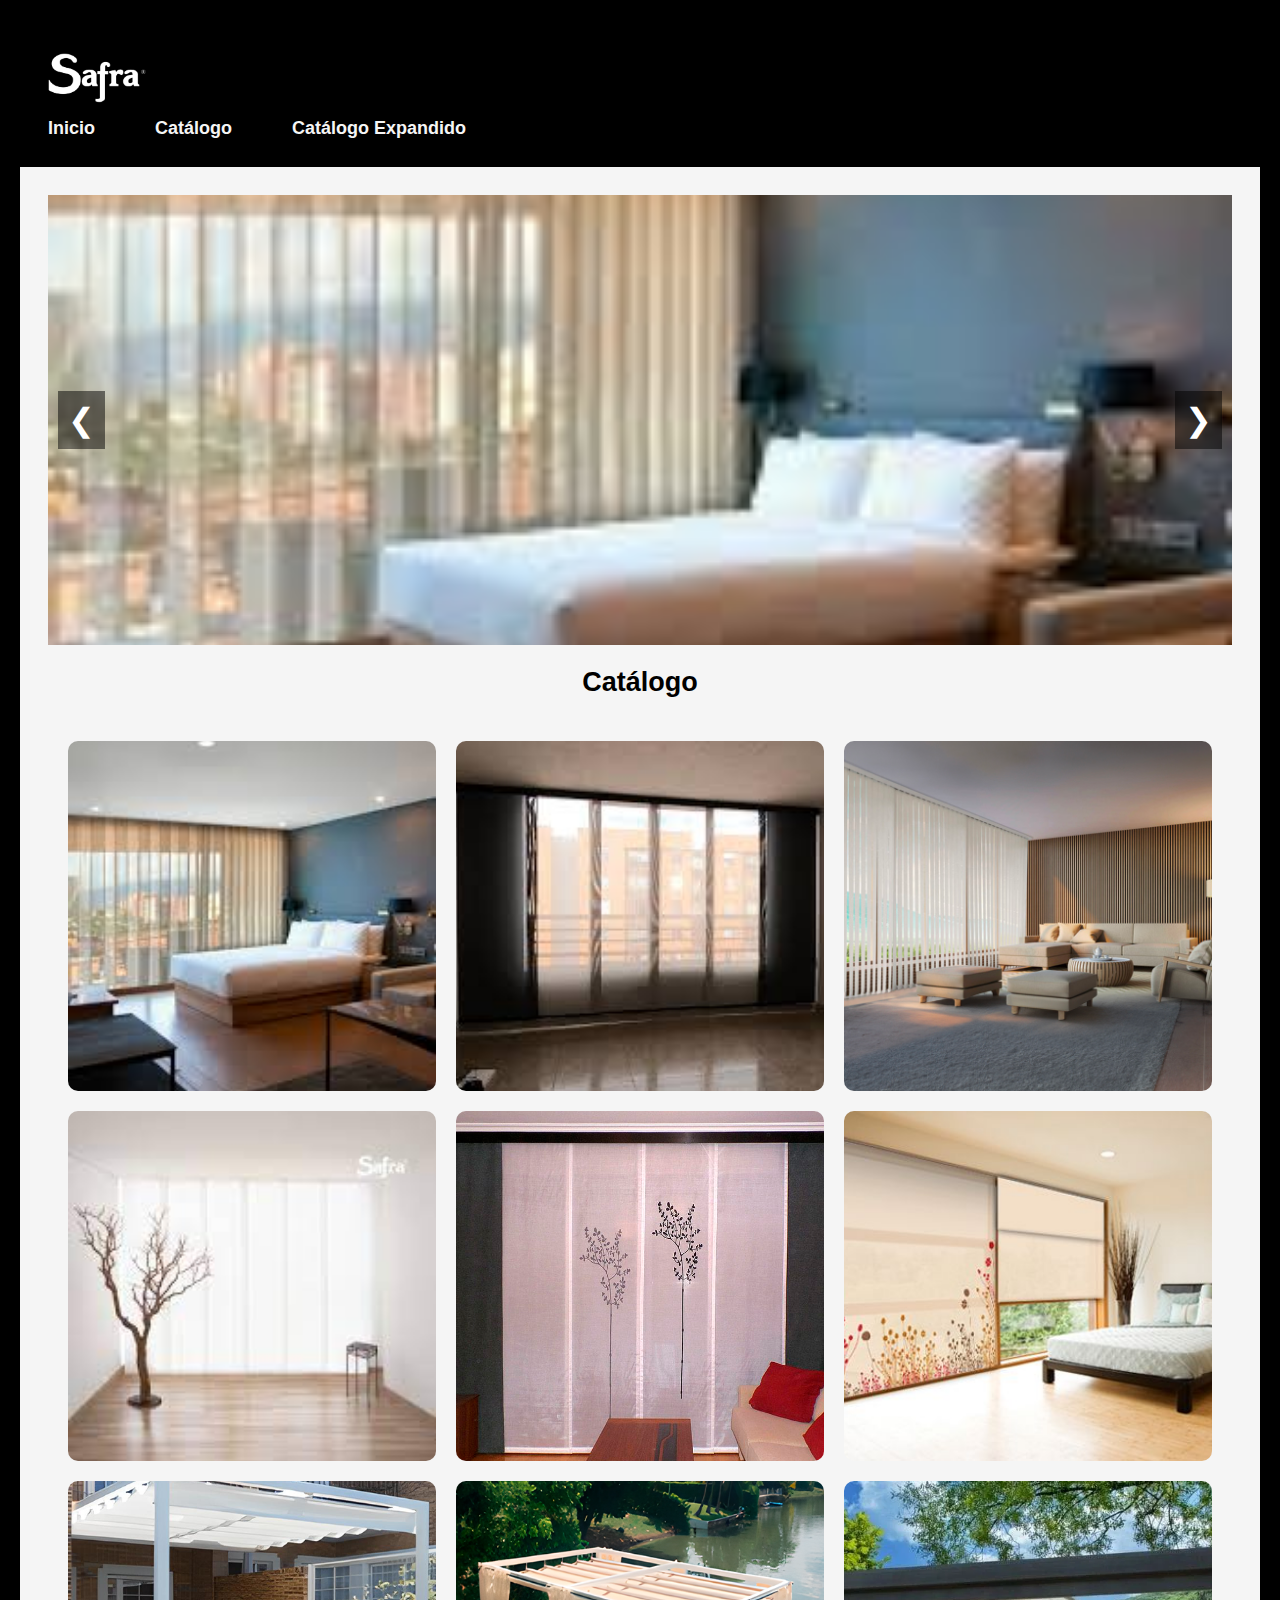
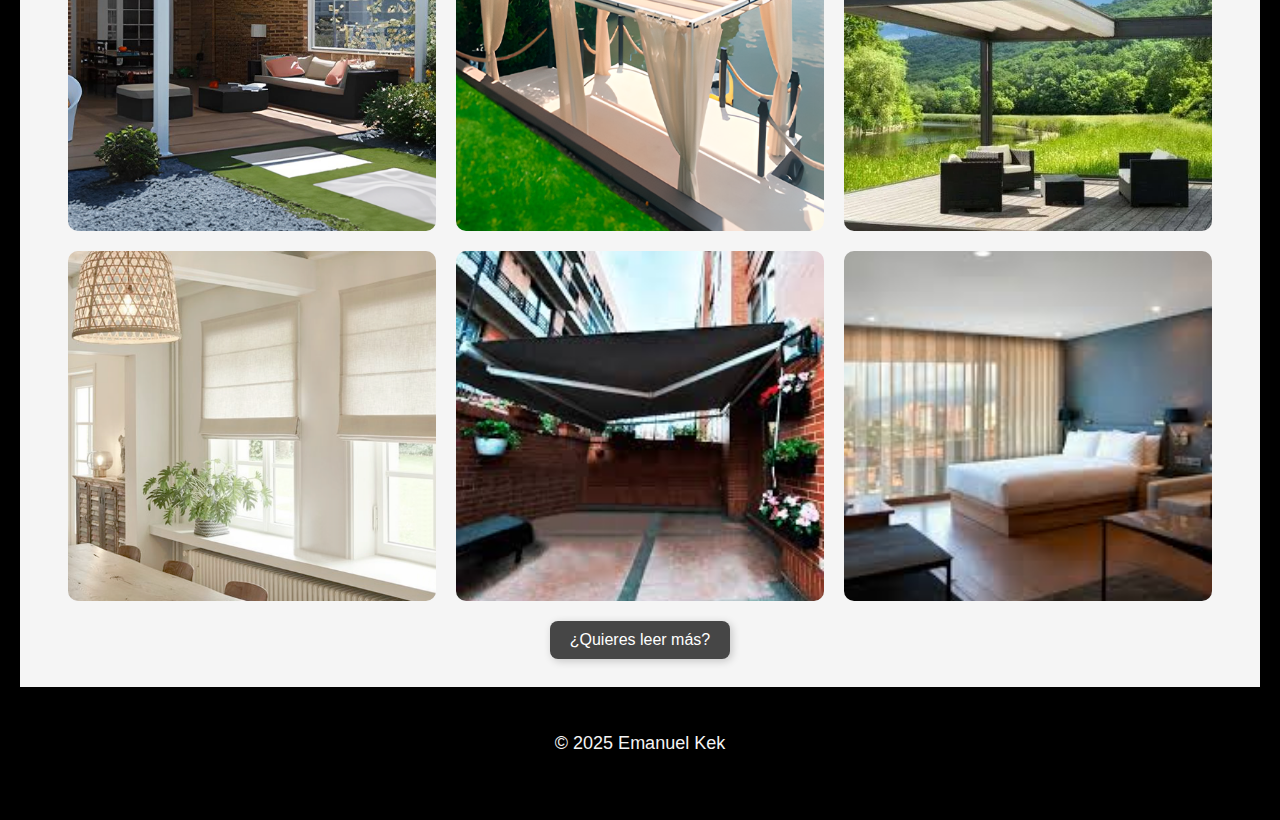
<file: index.html>
<!DOCTYPE html>
<html lang="es">
<head>
  <!-- Metadatos básicos -->
  <meta charset="UTF-8">
  <meta name="viewport" content="width=device-width, initial-scale=1.0">

  <!-- Título y SEO básico -->
  <title>Safra Jhon</title>
  <meta name="description" content="Bienvenido a Safra. Soy Jhon, decoraciones, cortinas y demas.">
  <meta name="keywords" content="Cortina, Pergolas, estampados, decoraciones, Jhon Safra">
  <meta name="author" content="Emanuel Kek">
  
  <!-- Open Graph para compartir en redes -->
  <meta property="og:title" content="Pagina Web de Jhon Decoraciones">
  <meta property="og:description" content="Somos un conjunto de soluciones para decoración de interiores, tenemos una gran oferta de productos para decoradores, proyectos institucionales, comerciales y hogar..">
  <meta property="og:type" content="website">
  <meta property="og:image" content="https://pedidos.persianassafra.com/Themes/Pedidos/images/safra_logo_background_black.jpg"> <!-- reemplazar -->
  <meta name="google-site-verification" content="fWSFLA_Jvc78UJBUaEyX5EDMhDHm-frcwbrHnOv_Stc" />
  <!-- Favicon -->
  <link rel="icon" href="favicon.ico" type="image/x-icon">

  <!-- Vinculamos CSS -->
  <link rel="stylesheet" href="style.css">

</head>
<body>

  <!-- Header con navegación principal -->
  <header>
    <div class="contenedor-header">
          <!-- Logo -->
      <div class="logo">
          <img src="logo.ico" alt="Logo" />
        </a>
      </div>
      <!-- Botón hamburguesa -->
       <div>
      <button class="menu-toggle" aria-label="Abrir menú">&#9776;</button>
       </div>
      <!-- Navegación -->
      <nav class="menu-nav">
        <ul>
          <li><a href="#inicio">Inicio</a></li>
          <li><a href="#catalogo">Catálogo</a></li>
          <li><a href="index2.html">Catálogo Expandido</a></li>
        </ul>
      </nav>
    </div>
  </header>
  

  <!-- Main principal -->
  <main>

 <section class="carrusel">
  <div class="carrusel-container">
    <div class="slide active">
      <img src="cortinaHanas.jpg" alt="Imagen 1">
    </div>
    <div class="slide">
      <img src="panelJapones.jpg" alt="Imagen 2">
    </div>
    <div class="slide">
      <img src="cortinasRoller.jpg" alt="Imagen 3">
    </div>

    <button class="prev" onclick="moverCarrusel(-1)">❮</button>
    <button class="next" onclick="moverCarrusel(1)">❯</button>
  </div>
  </section>


    <section id="catalogo">
      <h2>Catálogo</h2>
      <div class="galeria">
        <div class="carta" onclick="this.classList.toggle('is-flipped')">
          <div class="carta-inner">
            <div class="carta-front" style="background-image: url('cortinaHanas.jpg');"></div>
            <div class="carta-back"><p>El sistema Hanas se caracteriza por sus curvas uniformes en forma de S. Por su estilo, crea un ambiente con un estilo diferente y sofisticado. Su funcionalidad radica en sus franjas verticales opacas y traslúcidas que permiten controlar la privacidad. </p></div>
          </div>
        </div>
        <div class="carta" onclick="this.classList.toggle('is-flipped')">
          <div class="carta-inner">
            <div class="carta-front" style="background-image: url('panelJapones.jpg');"></div>
            <div class="carta-back"><p>El panel japonés está conformado por telas que se deslizan suavemente sobre un riel, con diferentes opciones de agrupamiento. Apropiado para grandes espacios, ventanas de techo a piso o puerta ventanas. Sistema modular da opción de crear combinaciones que dan personalidad y exclusividad al espacio. </p></div>
          </div>
        </div>
        <div class="carta" onclick="this.classList.toggle('is-flipped')">
          <div class="carta-inner">
            <div class="carta-front" style="background-image: url('sheerScreenJaponica.jpg');"></div>
            <div class="carta-back"><p>Sheer Screen Japonica: Este tipo de tela nos permite disfrutar la vista al exterior en el transcurso del día, controla el calor de afuera y otorga privacidad durante el día y noche.
              Las telas Sheer se fabrican con franjas opacas y franjas traslúcidas.</p></div>
          </div>
        </div>
        <div class="carta" onclick="this.classList.toggle('is-flipped')">
          <div class="carta-inner">
            <div class="carta-front" style="background-image: url('panelJaponesTelaRoman.jpg');"></div>
            <div class="carta-back"><p>Tela Roman: La Persiana Romana tiene un diseño clásico y elegante, gracias a sus módulos horizontales plegables, que crean simetría y funcionalidad en su apertura o cierre.
              Una opción ideal para ventanas medianas o pequeñas.</p></div>
          </div>
        </div>
        <div class="carta" onclick="this.classList.toggle('is-flipped')">
          <div class="carta-inner">
            <div class="carta-front" style="background-image: url('estampadas.jpg');"></div>
            <div class="carta-back"><p>Estampadas: Transforma tus espacios con nuestras persianas estampadas, ideales para darle un toque único y decorativo a cualquier ambiente. Diseños exclusivos que combinan estilo y funcionalidad</p></div>
          </div>
        </div>
        <div class="carta" onclick="this.classList.toggle('is-flipped')">
          <div class="carta-inner">
            <div class="carta-front" style="background-image: url('cortinasRoller.jpg');"></div>
            <div class="carta-back"><p>Sistema Vintage: El Sistema Vintage cuenta con un diseño clásico y elegante, gracias a sus lamas verticales plegables se crea simetría y funcionalidad en su apertura o cierre. Sistema ideal para puerta terrazas. </p></div>
          </div>
        </div>
        <div class="carta" onclick="this.classList.toggle('is-flipped')">
          <div class="carta-inner">
            <div class="carta-front" style="background-image: url('pergola1.jpg');"></div>
            <div class="carta-back"><p>Pergola: Descripcion: Lorem ipsum dolor sit, amet consectetur adipisicing elit. Veniam cupiditate nemo harum tempore omnis ducimus, error iste natus consequatur similique aliquid accusantium necessitatibus suscipit esse dolorum vel unde eaque officiis?</p></div>
          </div>
        </div>
        <div class="carta" onclick="this.classList.toggle('is-flipped')">
          <div class="carta-inner">
            <div class="carta-front" style="background-image: url('pergola2.jpg');"></div>
            <div class="carta-back"><p>Pergola: Descripcion: Lorem ipsum dolor, sit amet consectetur adipisicing elit. Error enim corporis totam rerum quam quo harum quod animi iure veritatis eum voluptate, aut vitae fugit facilis, magnam dolorum officia exercitationem!</p></div>
          </div>
        </div>
        <div class="carta" onclick="this.classList.toggle('is-flipped')">
          <div class="carta-inner">
            <div class="carta-front" style="background-image: url('pergola3.jpg');"></div>
            <div class="carta-back"><p>Pergola: Descripcion: Lorem ipsum dolor sit amet consectetur adipisicing elit. Accusantium magni possimus atque sapiente esse enim ducimus delectus minus vel quidem, obcaecati debitis illum dolore minima. Quisquam dolore culpa temporibus at.</p></div>
          </div>
        </div>
        <div class="carta" onclick="this.classList.toggle('is-flipped')">
          <div class="carta-inner">
            <div class="carta-front" style="background-image: url('PersianaRomana.jpg');"></div>
            <div class="carta-back"><p>Producto: Descripcion: Lorem, ipsum dolor sit amet consectetur adipisicing elit. Autem, cupiditate recusandae culpa obcaecati dolorem soluta ipsa dicta atque dolore iste facilis distinctio ipsum repudiandae quis. Commodi dolorum dolores optio earum!</p></div>
          </div>
        </div>
        <div class="carta" onclick="this.classList.toggle('is-flipped')">
          <div class="carta-inner">
            <div class="carta-front" style="background-image: url('decoraciones.jpg');"></div>
            <div class="carta-back"><p>Producto: Descripcion: Lorem ipsum dolor sit amet consectetur adipisicing elit. Ipsum, deserunt. Magni consectetur ut dolor eius asperiores est vero pariatur quibusdam, dignissimos sunt corrupti dolore, ullam, eos quisquam quasi eum. Inventore.</p></div>
          </div>
        </div>
        <div class="carta" onclick="this.classList.toggle('is-flipped')">
          <div class="carta-inner">
            <div class="carta-front" style="background-image: url('cortinaHanas.jpg');"></div>
            <div class="carta-back"><p>Cortinas Hanas:Descripcion: Lorem ipsum, dolor sit amet consectetur adipisicing elit. Reiciendis, tempore voluptatibus iste id praesentium libero eos earum excepturi, dolore a at ut rerum reprehenderit dolorum! Reprehenderit accusamus tempora illo natus.</p></div>
          </div>
        </div>
      </div>
      <div>
    </section>

    <section>
      <a href="index2.html">
        <button class="leer-mas-btn">¿Quieres leer más?</button>
      </a>
    
    </section>


  </main>

  <!-- Footer -->
  <footer>
    <p>&copy; 2025 Emanuel Kek</p>
  </footer>

  <!-- Vinculamos el JavaScript -->
  <script src="main.js"></script>

</body>
</html>
</file>
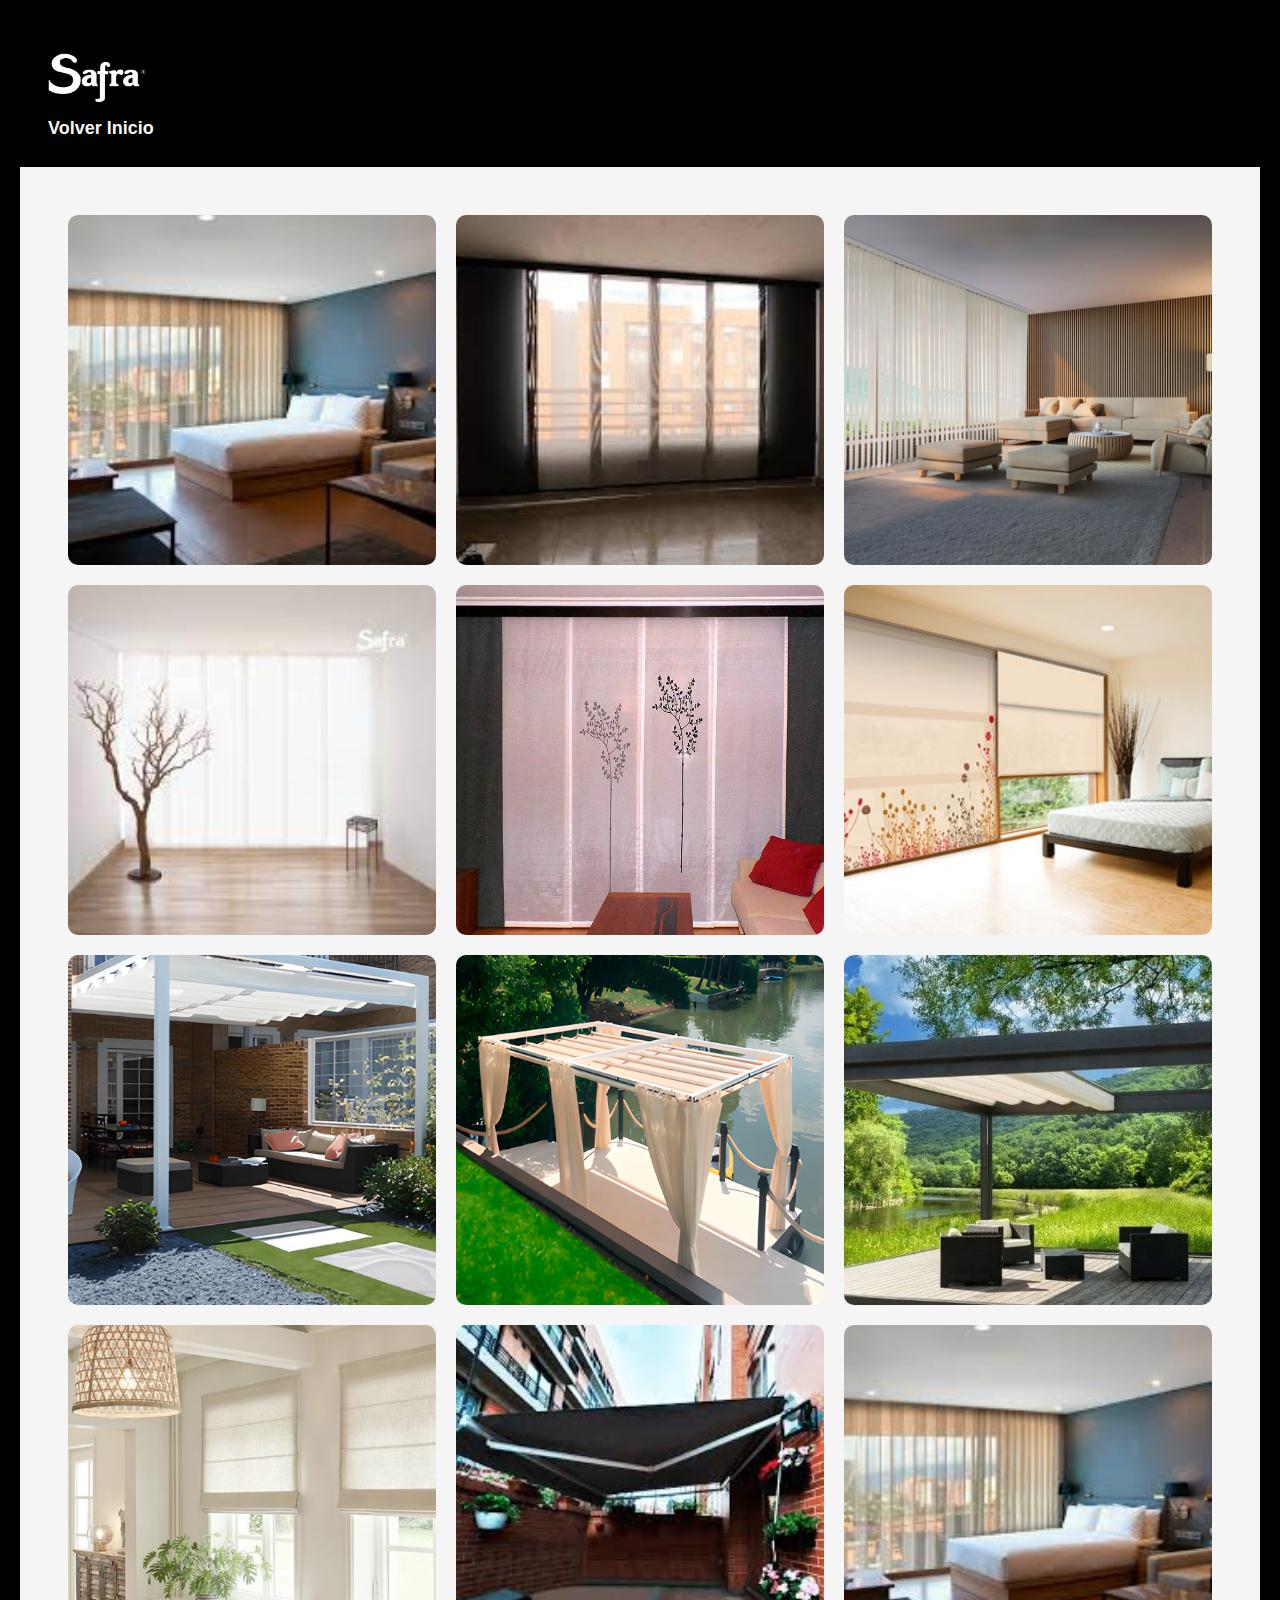
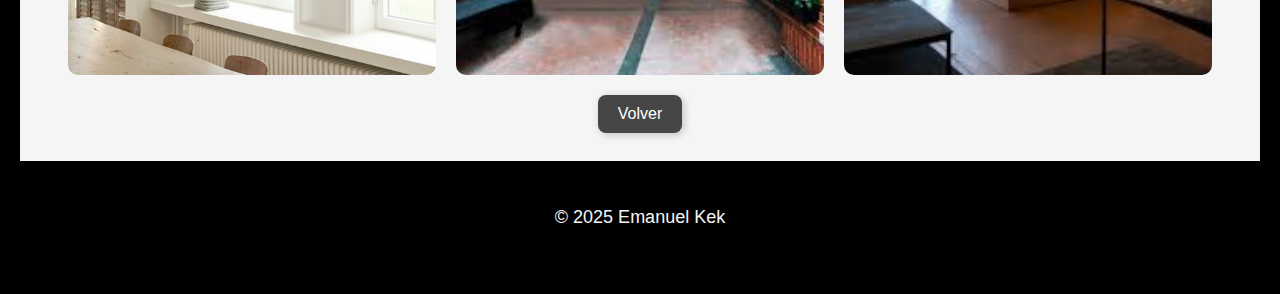
<file: index2.html>
<!DOCTYPE html>
<html lang="es">
<head>
  <!-- Metadatos básicos -->
  <meta charset="UTF-8">
  <meta name="viewport" content="width=device-width, initial-scale=1.0">

  <!-- Título y SEO básico -->
  <title>Catalógo Jhon</title>
  <!-- Favicon -->
  <link rel="icon" href="favicon.ico" type="image/x-icon">
  <meta name="google-site-verification" content="fWSFLA_Jvc78UJBUaEyX5EDMhDHm-frcwbrHnOv_Stc" />

  <!-- Vinculamos CSS -->
  <link rel="stylesheet" href="style.css">

</head>
<body>

  <!-- Header con navegación principal -->
  <header>
    <div class="contenedor-header">
          <!-- Logo -->
      <div class="logo">
          <img src="logo.ico" alt="Logo" />
        </a>
      </div>
      <!-- Botón hamburguesa -->
       <div>
      <button class="menu-toggle" aria-label="Abrir menú">&#9776;</button>
       </div>
      <!-- Navegación -->
      <nav class="menu-nav">
        <ul>
          <li><a href="index.html">Volver Inicio</a></li>
        </ul>
      </nav>
    </div>
  </header>
  

  <!-- Main principal -->
  <main>

<section id="catalogo">

      <div class="galeria">
        <div class="carta" onclick="this.classList.toggle('is-flipped')">
          <div class="carta-inner">
            <div class="carta-front" style="background-image: url('cortinaHanas.jpg');"></div>
            <div class="carta-back"><p>El sistema Hanas se caracteriza por sus curvas uniformes en forma de S. Por su estilo, crea un ambiente con un estilo diferente y sofisticado. Su funcionalidad radica en sus franjas verticales opacas y traslúcidas que permiten controlar la privacidad. </p></div>
          </div>
        </div>
        <div class="carta" onclick="this.classList.toggle('is-flipped')">
          <div class="carta-inner">
            <div class="carta-front" style="background-image: url('panelJapones.jpg');"></div>
            <div class="carta-back"><p>El panel japonés está conformado por telas que se deslizan suavemente sobre un riel, con diferentes opciones de agrupamiento. Apropiado para grandes espacios, ventanas de techo a piso o puerta ventanas. Sistema modular da opción de crear combinaciones que dan personalidad y exclusividad al espacio. </p></div>
          </div>
        </div>
        <div class="carta" onclick="this.classList.toggle('is-flipped')">
          <div class="carta-inner">
            <div class="carta-front" style="background-image: url('sheerScreenJaponica.jpg');"></div>
            <div class="carta-back"><p>Sheer Screen Japonica: Este tipo de tela nos permite disfrutar la vista al exterior en el transcurso del día, controla el calor de afuera y otorga privacidad durante el día y noche.
              Las telas Sheer se fabrican con franjas opacas y franjas traslúcidas.</p></div>
          </div>
        </div>
        <div class="carta" onclick="this.classList.toggle('is-flipped')">
          <div class="carta-inner">
            <div class="carta-front" style="background-image: url('panelJaponesTelaRoman.jpg');"></div>
            <div class="carta-back"><p>Tela Roman: La Persiana Romana tiene un diseño clásico y elegante, gracias a sus módulos horizontales plegables, que crean simetría y funcionalidad en su apertura o cierre.
              Una opción ideal para ventanas medianas o pequeñas.</p></div>
          </div>
        </div>
        <div class="carta" onclick="this.classList.toggle('is-flipped')">
          <div class="carta-inner">
            <div class="carta-front" style="background-image: url('estampadas.jpg');"></div>
            <div class="carta-back"><p>Estampadas: Transforma tus espacios con nuestras persianas estampadas, ideales para darle un toque único y decorativo a cualquier ambiente. Diseños exclusivos que combinan estilo y funcionalidad</p></div>
          </div>
        </div>
        <div class="carta" onclick="this.classList.toggle('is-flipped')">
          <div class="carta-inner">
            <div class="carta-front" style="background-image: url('cortinasRoller.jpg');"></div>
            <div class="carta-back"><p>Sistema Vintage: El Sistema Vintage cuenta con un diseño clásico y elegante, gracias a sus lamas verticales plegables se crea simetría y funcionalidad en su apertura o cierre. Sistema ideal para puerta terrazas. </p></div>
          </div>
        </div>
        <div class="carta" onclick="this.classList.toggle('is-flipped')">
          <div class="carta-inner">
            <div class="carta-front" style="background-image: url('pergola1.jpg');"></div>
            <div class="carta-back"><p>Pergola: Descripcion: Lorem ipsum dolor sit, amet consectetur adipisicing elit. Veniam cupiditate nemo harum tempore omnis ducimus, error iste natus consequatur similique aliquid accusantium necessitatibus suscipit esse dolorum vel unde eaque officiis?</p></div>
          </div>
        </div>
        <div class="carta" onclick="this.classList.toggle('is-flipped')">
          <div class="carta-inner">
            <div class="carta-front" style="background-image: url('pergola2.jpg');"></div>
            <div class="carta-back"><p>Pergola: Descripcion: Lorem ipsum dolor, sit amet consectetur adipisicing elit. Error enim corporis totam rerum quam quo harum quod animi iure veritatis eum voluptate, aut vitae fugit facilis, magnam dolorum officia exercitationem!</p></div>
          </div>
        </div>
        <div class="carta" onclick="this.classList.toggle('is-flipped')">
          <div class="carta-inner">
            <div class="carta-front" style="background-image: url('pergola3.jpg');"></div>
            <div class="carta-back"><p>Pergola: Descripcion: Lorem ipsum dolor sit amet consectetur adipisicing elit. Accusantium magni possimus atque sapiente esse enim ducimus delectus minus vel quidem, obcaecati debitis illum dolore minima. Quisquam dolore culpa temporibus at.</p></div>
          </div>
        </div>
        <div class="carta" onclick="this.classList.toggle('is-flipped')">
          <div class="carta-inner">
            <div class="carta-front" style="background-image: url('PersianaRomana.jpg');"></div>
            <div class="carta-back"><p>Producto: Descripcion: Lorem, ipsum dolor sit amet consectetur adipisicing elit. Autem, cupiditate recusandae culpa obcaecati dolorem soluta ipsa dicta atque dolore iste facilis distinctio ipsum repudiandae quis. Commodi dolorum dolores optio earum!</p></div>
          </div>
        </div>
        <div class="carta" onclick="this.classList.toggle('is-flipped')">
          <div class="carta-inner">
            <div class="carta-front" style="background-image: url('decoraciones.jpg');"></div>
            <div class="carta-back"><p>Producto: Descripcion: Lorem ipsum dolor sit amet consectetur adipisicing elit. Ipsum, deserunt. Magni consectetur ut dolor eius asperiores est vero pariatur quibusdam, dignissimos sunt corrupti dolore, ullam, eos quisquam quasi eum. Inventore.</p></div>
          </div>
        </div>
        <div class="carta" onclick="this.classList.toggle('is-flipped')">
          <div class="carta-inner">
            <div class="carta-front" style="background-image: url('cortinaHanas.jpg');"></div>
            <div class="carta-back"><p>Cortinas Hanas:Descripcion: Lorem ipsum, dolor sit amet consectetur adipisicing elit. Reiciendis, tempore voluptatibus iste id praesentium libero eos earum excepturi, dolore a at ut rerum reprehenderit dolorum! Reprehenderit accusamus tempora illo natus.</p></div>
          </div>
        </div>
      </div>
      <div>
    </section>

      <section>
      <a href="index.html">
         <button class="leer-mas-btn">Volver</button>
        </a>
    </section>

 </main>

  <!-- Footer -->
  <footer>
    <p>&copy; 2025 Emanuel Kek</p>
  </footer>

  <!-- Vinculamos el JavaScript -->
  <script src="main.js"></script>

</body>
</html>
</file>
<file: style.css>
:root {
  --color-primario: #000000;
  --color-secundario: rgb(245, 245, 245);
  --color-terceario: rgb(131, 131, 131);
}

html {
  background-color: rgb(0, 0, 0);
  background-size: cover;
  background-position: center;
  background-repeat: no-repeat;
  padding: 20px;
}

body {
  font-size: 18px;
  font-family: Arial, sans-serif;
  max-width: 1240px;
  margin: 0 auto;
  padding: 0;
  color: var(--color-primario);
}

header {
  padding: 28px;
  width: 100%;
  box-sizing: border-box;
  background-color: var(--color-primario);
}

main {
  padding: 28px;
  width: 100%;
  box-sizing: border-box;
  background-color: var(--color-secundario);
  text-align: center;
}

footer {
  padding: 28px;
  width: 100%;
  box-sizing: border-box;
  background-color: var(--color-primario);
  text-align: center;
  color: var(--color-secundario);
}

/* NAV */
.menu-nav ul {
  list-style: none;
  display: flex;
  gap: 60px;
  padding: 0;
  margin: 0;
}

.menu-nav a {
  color: var(--color-secundario);
  text-decoration: none;
  font-weight: bold;
  transition: color 0.3s ease, transform 0.3s ease;
}

.menu-nav a:hover {
  color: var(--color-terceario);
  transform: scale(1.1);
}

/* Botón hamburguesa */
.menu-toggle {
  display: none;
  font-size: 28px;
  background: none;
  border: none;
  cursor: pointer;
  color: var(--color-secundario);
  margin-top: 10px;
  order: -1;
}

.logo img {
  height: 50px;
  width: auto;
  display: block;
  margin-top: 5px;
  margin-bottom: 15px;
  border-radius: 2%;
}

/* Layout contenedor principal */
.container {
  display: flex;
  flex-wrap: wrap;
  width: 100%;
  max-width: 100%;
  justify-content: center;
  box-sizing: border-box;
}

/* PANEL SECTION dentro de MAIN */
.paneles-section {
  width: 100%;
}


/* RESPONSIVE MOBILE */
@media (max-width: 768px) {
  body {
    font-size: 14px;
  }
  
  .contenedor-header {
    flex-direction: column;
    align-items: flex-start;
    width: 100%;
    display: flex;
  }

  .menu-toggle {
    display: block;
  }

  .menu-nav {
    display: none;
    width: 100%;
  }

  .menu-nav.open {
    display: flex;
    flex-direction: column;
    gap: 20px;
    margin-top: 12px;
  }

  .menu-nav ul {
    flex-direction: column;
    gap: 20px;
  }

  .container {
    flex-direction: flex;
    width: 100%;
  }
  
}

/* RESPONSIVE PARA PANTALLAS GRANDES (FULL HD Y MÁS) */
@media screen and (min-width: 1900px) {
  .container {
    width: 62vw;
    flex: 1 !important;
  }


}

/*seccion contacto*/

.contacto-container {
  display: flex;
  flex-direction: column;
  gap: 20px;
  align-items: center;
  margin-top: 20px;
}

.contacto-container a {
  padding: 10px 25px;
  border-radius: 8px;
  font-weight: bold;
  text-decoration: none;
  transition: all 0.3s ease;
}

.contacto-container p {
  font-size: 16px;
  color: var(--color-primario);
}

/* 2K (QHD - 2560x1440) */
@media screen and (min-width: 2560px) {
  html {
    font-size: 20px;
  }

  body {
    max-width: 1600px;
  }

  .container {
    width: 62vw;
    flex: 1 !important;
  }

  .logo img {
    height: 40px;
  }

  .contacto-container a {
    font-size: 18px;
    padding: 12px 30px;
  }
}

/* 4K (UHD - 3840x2160) */
@media screen and (min-width: 3840px) {
  html {
    font-size: 24px;
  }

  body {
    max-width: 2000px;
  }

  .container {
    width: 55vw;
  }

  .logo img {
    height: 50px;
  }

  .contacto-container a {
    font-size: 20px;
    padding: 14px 35px;
  }
}

/* 8K (UHD - 7680x4320) */
@media screen and (min-width: 7680px) {
  html {
    font-size: 30px;
  }

  body {
    max-width: 3000px;
  }


  .container {
    width: 50vw;
  }

  .panel {
    height: 70vh;
    border-radius: 110px;
  }

  .panel h3 {
    font-size: 38px;
  }

  .logo img {
    height: 65px;
  }

  .contacto-container a {
    font-size: 24px;
    padding: 18px 45px;
  }
}

.galeria {
  display: grid;
  grid-template-columns: repeat(3, 1fr); /* Ajusta el número de columnas */
  gap: 20px;
  padding: 20px;
}

.carta {
  width: 100%;
  height: 350px; /* Altura fija para las cartas */
  perspective: 1000px; /* Establece la perspectiva */
}

.carta-inner {
  position: relative;
  width: 100%;
  height: 100%;
  transform-style: preserve-3d;
  transition: transform 0.6s; /* La transición suave para el giro */
}

.carta:hover .carta-inner {
  transform: rotateY(180deg); /* Al pasar el ratón sobre la carta, se gira */
}

.carta-front, .carta-back {
  position: absolute;
  width: 100%;
  height: 100%;
  backface-visibility: hidden; /* Oculta el reverso durante la rotación */
  display: flex;
  align-items: center;
  justify-content: center;
  text-align: center;
  color: rgb(189, 189, 189);
  font-weight: bold;
  border-radius: 10px;
}

.carta-front {
  background-size: cover;
  background-position: center;
}

.carta-back {
  background-color: rgb(0, 0, 0); /* Fondo oscuro en la parte posterior */
  transform: rotateY(180deg); /* Volteamos la parte posterior */
}

.carta-front p, .carta-back p {
  margin: 0;
  font-size: 11px;
  text-shadow: 1px 1px 2px rgb(0, 0, 0);
}

.leer-mas-btn {
  background-color: #464646;  /* Verde */
  color: white;
  padding: 10px 20px;
  border: none;
  border-radius: 8px;
  font-size: 16px;
  cursor: pointer;
  box-shadow: 2px 2px 8px rgba(0, 0, 0, 0.2);
  transition: background-color 0.3s, transform 0.2s;
}

.leer-mas-btn:hover {
  background-color: #000000;
  transform: scale(1.05);
}

/*carrusel*/

.carrusel {
  position: relative;
  width: 100%;
  height: 50vh;
  overflow: hidden;
}

.carrusel-container {
  position: relative;
  width: 100%;
  height: 100%;
}

.slide {
  display: none;
  position: absolute;
  width: 100%;
  height: 100%;
}

.slide img {
  width: 100%;
  height: 100%;
  object-fit: cover;
}

.slide.active {
  display: block;
}

.prev, .next {
  position: absolute;
  top: 50%;
  transform: translateY(-50%);
  background-color: rgba(0, 0, 0, 0.5);
  border: none;
  color: white;
  font-size: 2rem;
  padding: 10px;
  cursor: pointer;
  z-index: 10;
}

.prev { left: 10px; }
.next { right: 10px; }
</file>
